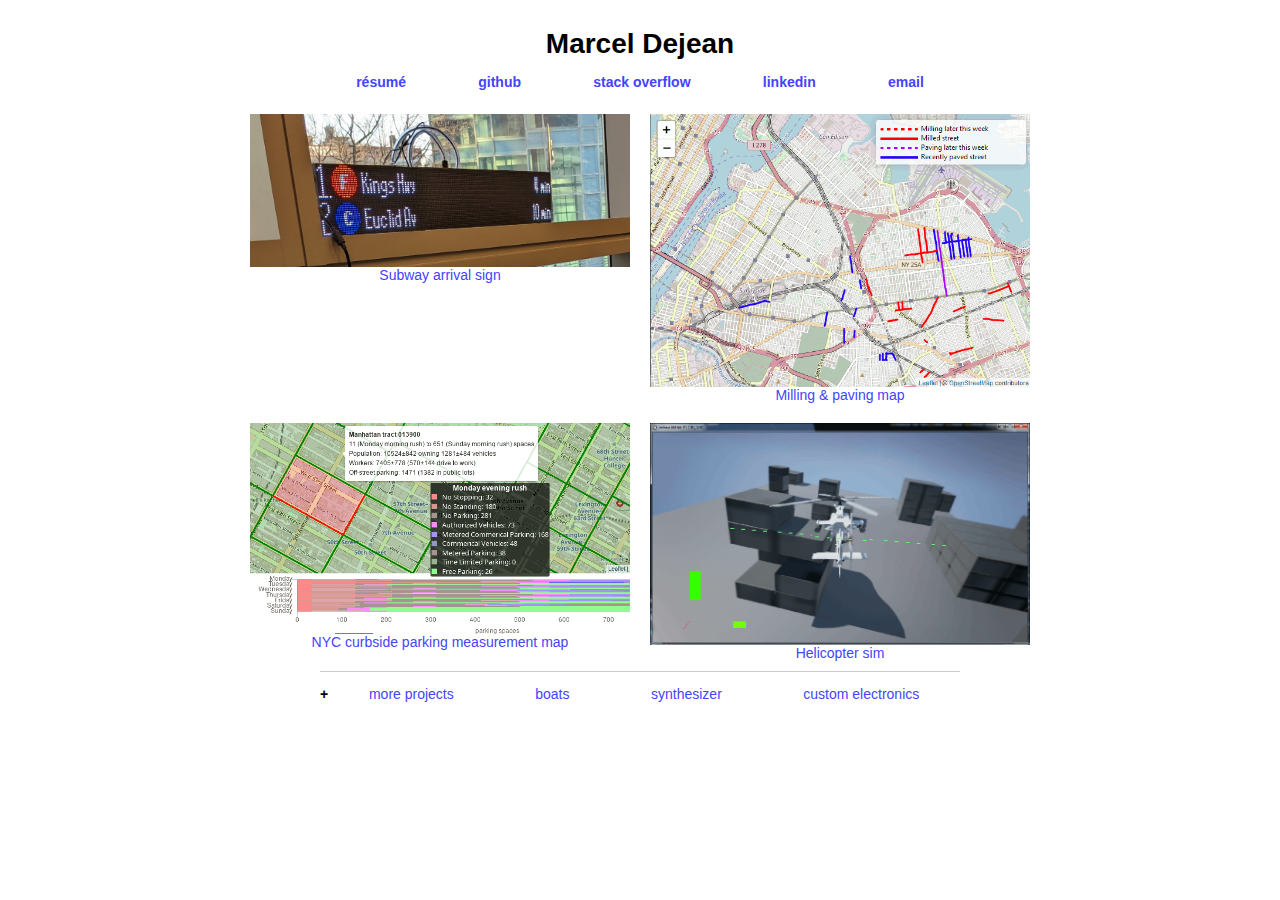
<file: index.html>
<!doctype html>
<html>
<head>
    <meta charset="utf-8">
    <title>Marcel Dejean</title>
    <link rel=stylesheet href=base.css>
</head>
<body>
<h1>Marcel Dejean</h1>
<h2 class=links>
<a href="/marcel%20dejean%20resume.pdf">résumé</a>
<a href="https://github.com/mdejean">github</a> 
<a href="https://stackexchange.com/users/357073/%cf%84%ce%b5%ce%ba">stack overflow</a>
<a href="https://www.linkedin.com/in/marcel-dejean-b5a1a445/">linkedin</a> 
<a href="mailto:marcel@dejean.nyc">email</a>
</h2>
  
<div id=projects>
<a href="https://github.com/mdejean/signpi"><img src=signpi.jpg>Subway arrival sign</a>
<a href="https://marcel.dejean.nyc/millmap/map.html"><img src=millmap.png>Milling &amp; paving map</a>
<a href="https://marcel.dejean.nyc/parking/map/"><img src=parking.png>NYC curbside parking measurement map</a>
<a href="https://github.com/mdejean/helitest"><img src=helitest.png>Helicopter sim</a>
</div>

<div id=more class=links>
<a href="more/">more projects</a>
<a href="boats/">boats</a>
<a href="synth/">synthesizer</a>
<a href="pcbs/">custom electronics</a>
</div>

</body>
</html>
</file>
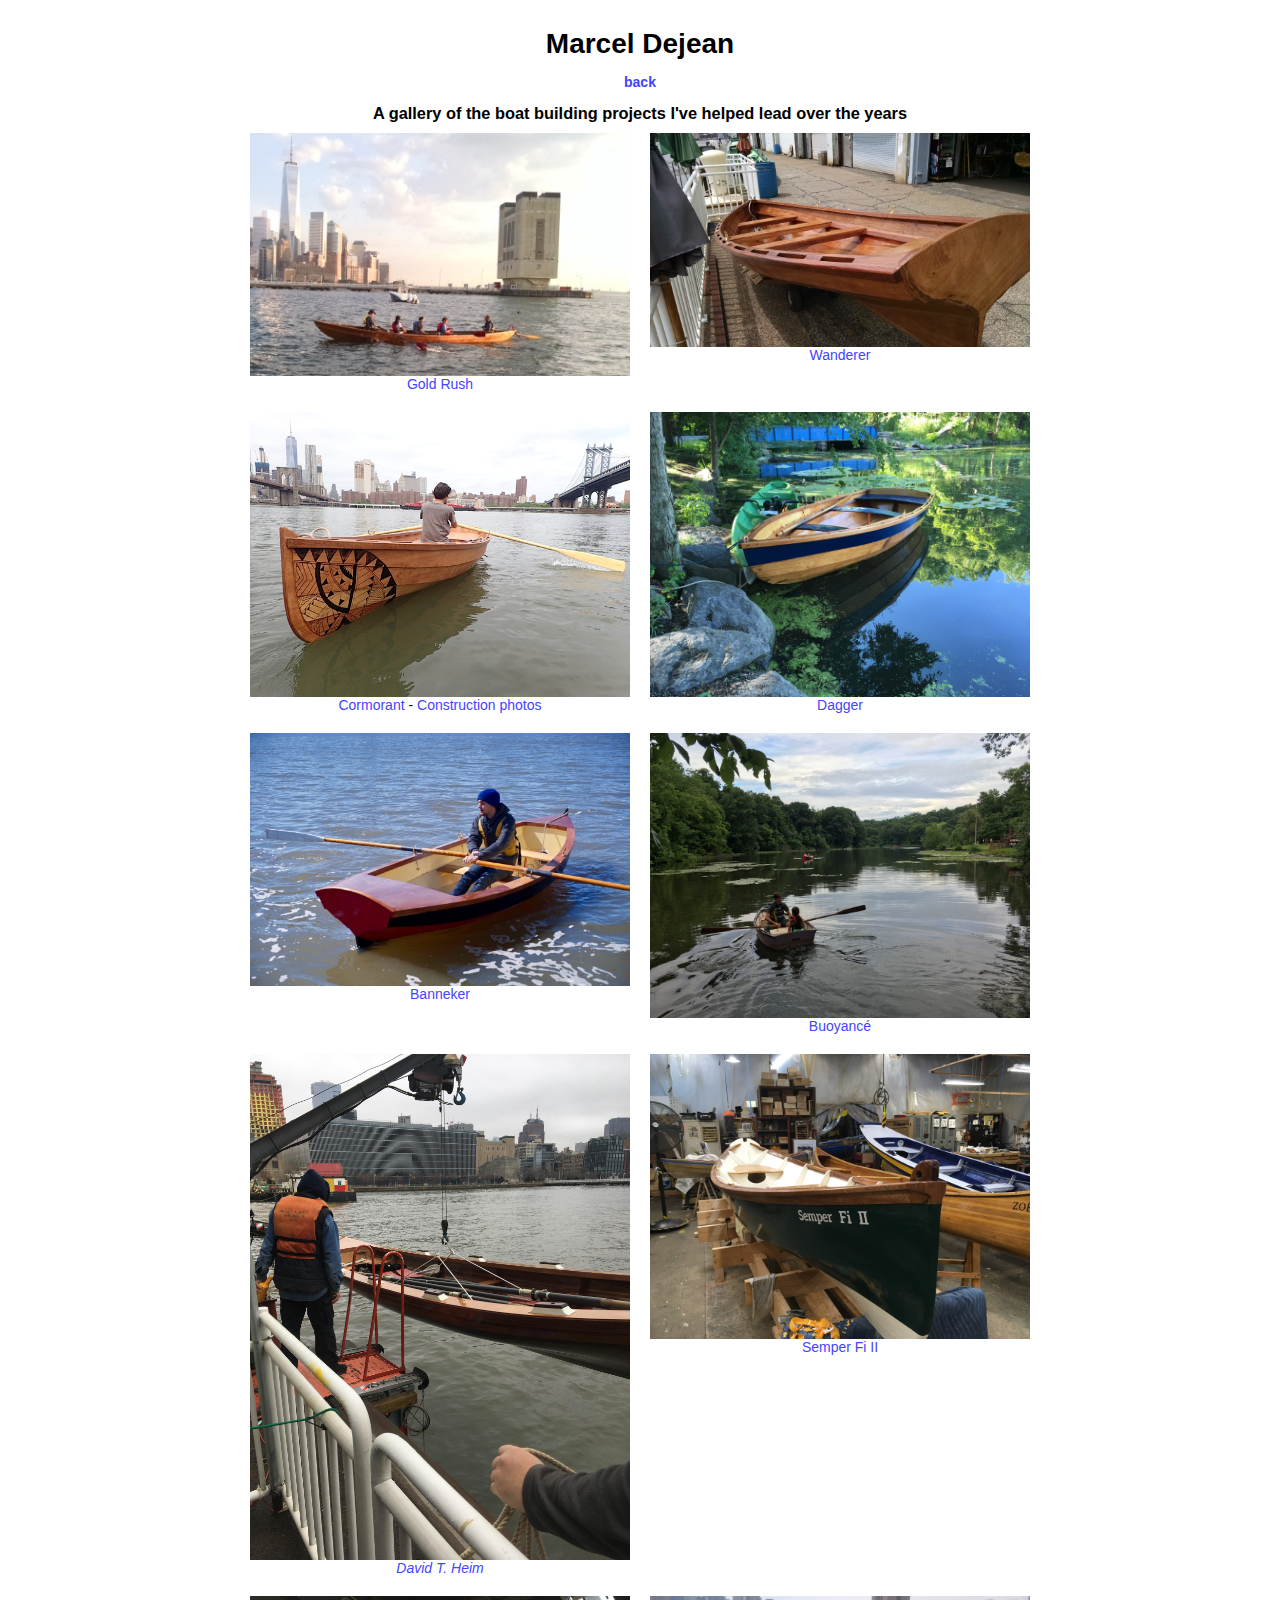
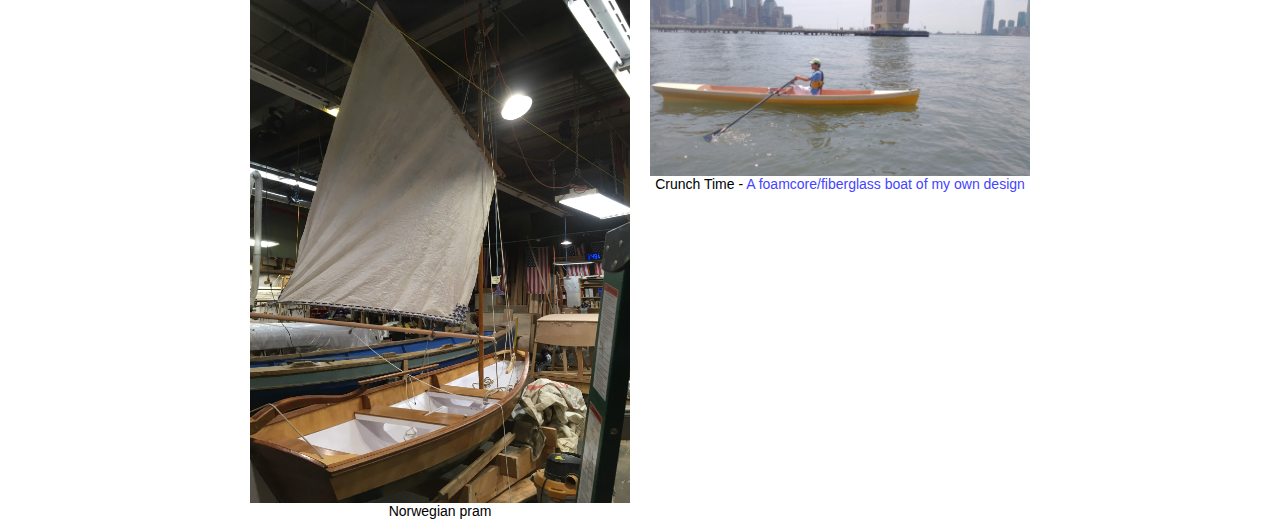
<file: boats/index.html>
﻿<!doctype html>
<html>
<head>
    <meta charset="utf-8">
    <title>Marcel Dejean - Boats</title>
    <link rel=stylesheet href="../base.css">
</head>
<body>
<h1>Marcel Dejean</h1>
<h2 class=links>
<a href="/">back</a>
</h2>
<h3>A gallery of the boat building projects I've helped lead over the years</h3>
<div id=projects>
<a href="https://www.villagecommunityboathouse.org/our-fleet/gold-rush/"><img src=goldrush.jpg>Gold Rush</a>
<a href="https://www.villagecommunityboathouse.org/our-fleet/wanderer/"><img src=wanderer.jpg>Wanderer</a>
<div>
    <img src=cormorant.jpg>
    <a href="https://www.villagecommunityboathouse.org/our-fleet/cormorant/">
        Cormorant
    </a> 
    - 
    <a href="https://sites.google.com/view/bbpbb/home">Construction photos</a>
</div>
<a href="https://www.villagecommunityboathouse.org/our-fleet/dagger/"><img src=dagger.jpg>Dagger</a>
<a href="https://www.villagecommunityboathouse.org/our-fleet/banneker/"><img src=banneker.jpg>Banneker</a>
<a href="https://www.villagecommunityboathouse.org/our-fleet/buoyance/"><img src=buoyance.jpg>Buoyancé</a>
<a href="https://www.villagecommunityboathouse.org/our-fleet/dth/"><img src=gig.jpg><i>David T. Heim</i></a>
<a href="https://www.villagecommunityboathouse.org/our-fleet/semper-fi-ii/"><img src=semperfi.jpg>Semper Fi II</a>
<div><img src=pram.jpg>Norwegian pram</div>
<div>
    <img src=crunchtime.jpg>
        Crunch Time
    - 
    <a href="https://sites.google.com/view/building-crunch-time/home">A foamcore/fiberglass boat of my own design</a>
</div>
</div>
</body>
</html>
</file>
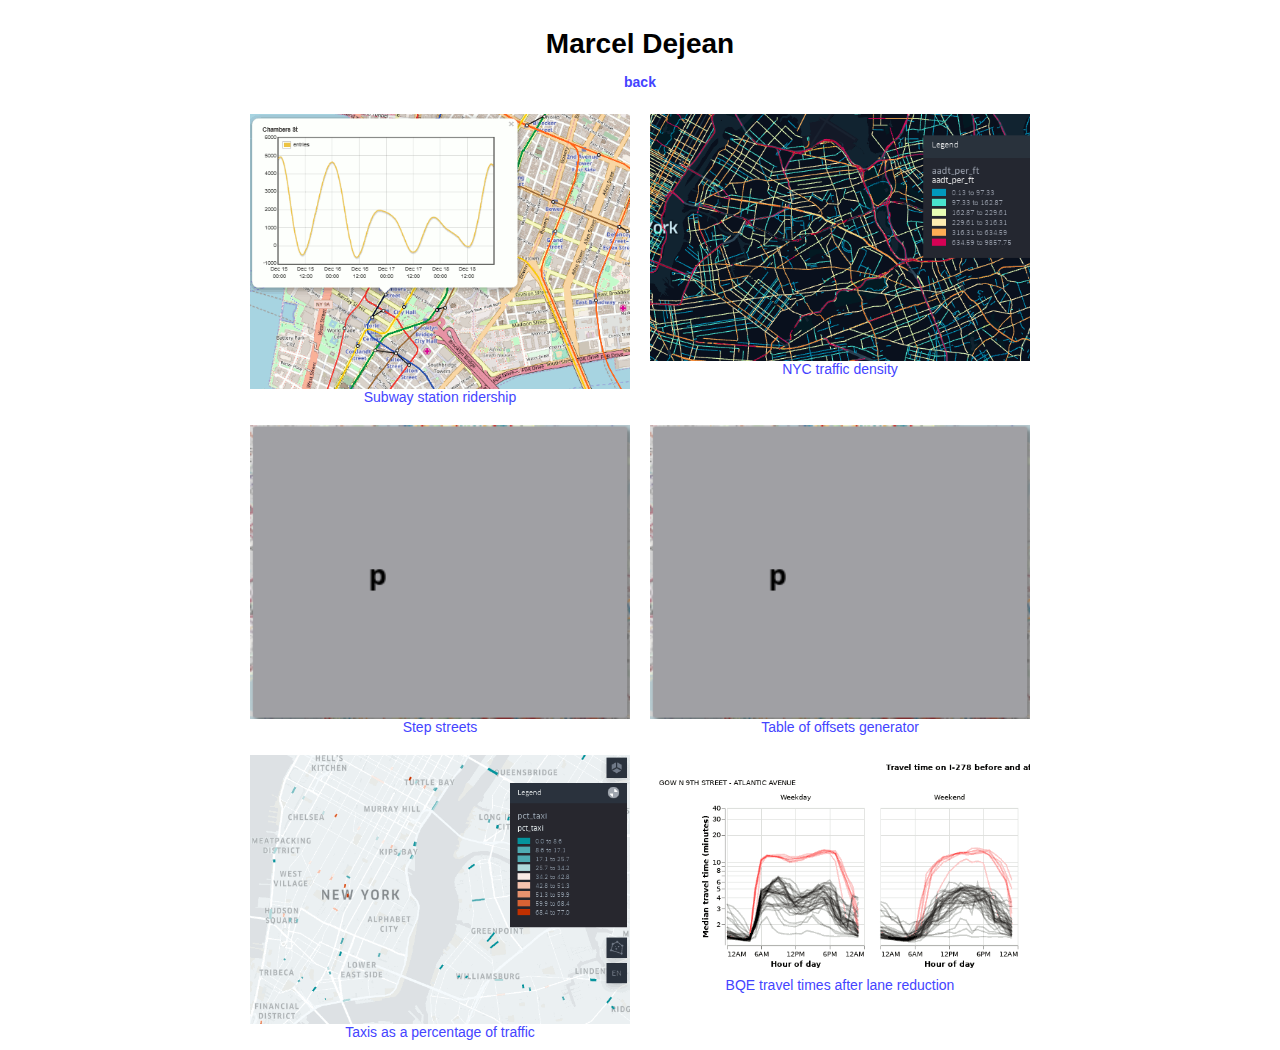
<file: more/index.html>
<!doctype html>
<html>
<head>
    <meta charset="utf-8">
    <title>Marcel Dejean - More</title>
    <link rel=stylesheet href="../base.css">
</head>
<body>
<h1>Marcel Dejean</h1>
<h2 class=links>
<a href="/">back</a>
</h2>
  
<div id=projects>
<a href="https://transitdata.marcel.dejean.nyc/station_ridership/"><img src=ridership.png>Subway station ridership</a>
<a href="https://marcel.dejean.nyc/segment_traffic/"><img src=segment_traffic.png>NYC traffic density</a>
<a href="https://marcel.dejean.nyc/stepstreets/"><img src=generic.png>Step streets</a>
<a href="https://github.com/mdejean/table_of_offsets"><img src=generic.png>Table of offsets generator</a>
<a href="pct_taxi.html"><img src=pct_taxi.png>Taxis as a percentage of traffic</a>
<a href="bqe/"><img src=bqe.png>BQE travel times after lane reduction</a>
</div>

</body>
</html>
</file>
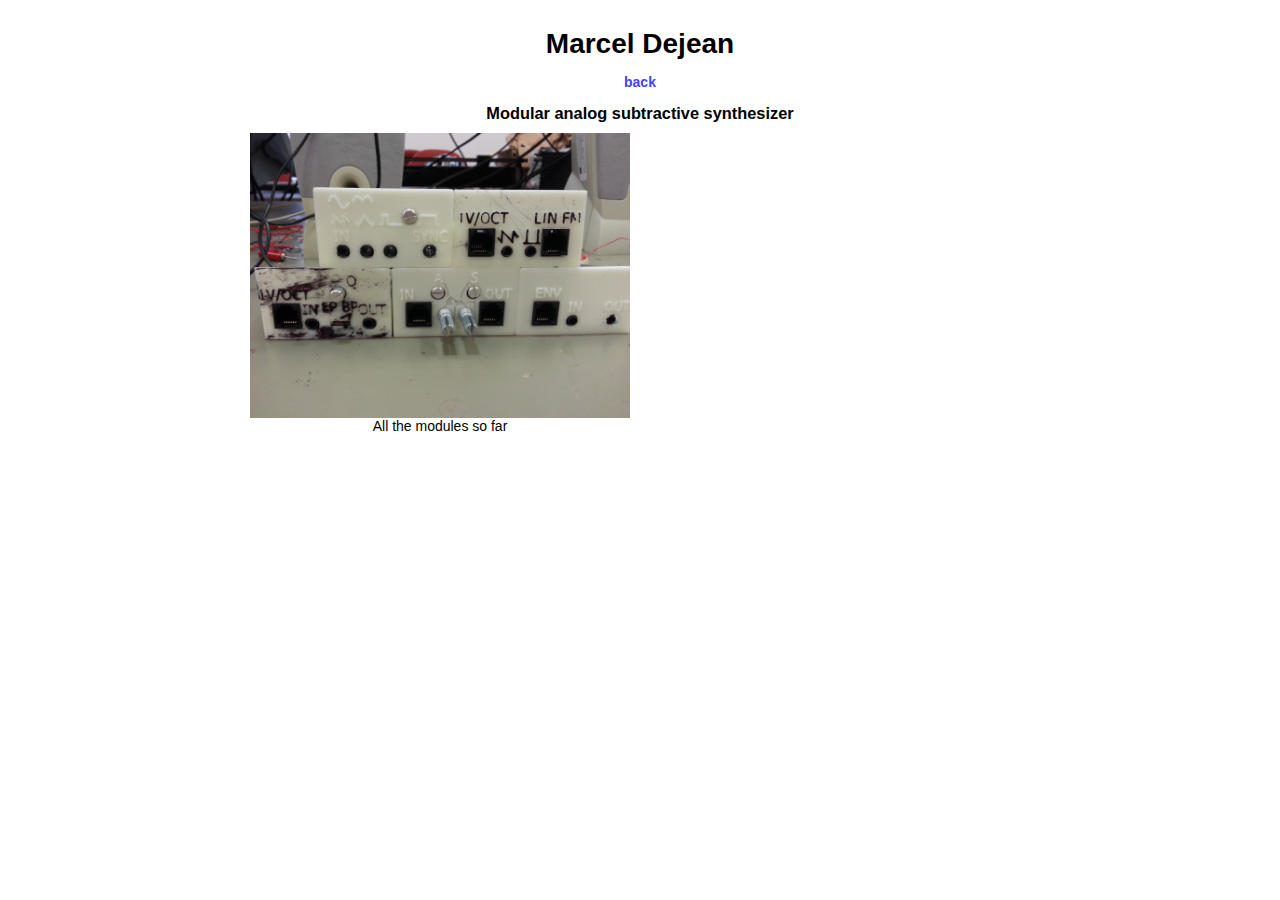
<file: synth/index.html>
<!doctype html>
<html>
<head>
    <meta charset="utf-8">
    <title>Marcel Dejean - Synthesizer</title>
    <link rel=stylesheet href="../base.css">
</head>
<body>
<h1>Marcel Dejean</h1>
<h2 class=links>
    <a href="/">back</a>
</h2>
<h3>Modular analog subtractive synthesizer</h3>
<div id=projects>
    <div><img src=modules.jpg>All the modules so far</div>
</div>
</body>
</html>
</file>
<file: base.css>
html, body, div, span, applet, object, iframe,
h1, h2, h3, h4, h5, h6, p, blockquote, pre,
a, abbr, acronym, address, big, cite, code,
del, dfn, em, img, ins, kbd, q, s, samp,
small, strike, strong, sub, sup, tt, var,
b, u, i, center,
dl, dt, dd, ol, ul, li,
fieldset, form, label, legend,
table, caption, tbody, tfoot, thead, tr, th, td,
article, aside, canvas, details, embed, 
figure, figcaption, footer, header, hgroup, 
menu, nav, output, ruby, section, summary,
time, mark, audio, video {
    margin: 0;
    padding: 0;
    border: 0;
}

html, body {
    min-height: 100vh;
    font-family: Tahoma, Helvetica, menu, sans;
    font-size: 14px;
    vertical-align: top;
    
    display: flex;
    flex-direction: column;
    align-items: center;
}

h1 {
    margin-top: 1em;
    font-size: 200%;
}

h2 {
    margin: 1em;
    font-size: 100%;
}

a {
    color: #44f;
    text-decoration: none;
}

a:visited {
    color: #448;
}

a:hover {
    color: #88f;
    text-decoration: underline;
}


#projects {
    display: flex;
    flex-direction: row;
    flex-wrap: wrap;
    max-width: 800px;
}

#projects > * {
    display: block;
    text-align: center;
    width: calc(50% - 20px);
    padding: 10px;
}

#projects > * > img {
    display: block;
    width: 100%;
}

.links {
    display: flex;
    flex-direction: row;
    flex-wrap: wrap;
    width: 80%;
}

.links > * {
    display: block;
    margin: auto;
}

#more {
    border-top: 1px solid #ccc;
    padding-top: 1em;
}

#more::before {
    content: "+";
    font-weight: bold;
}
</file>
